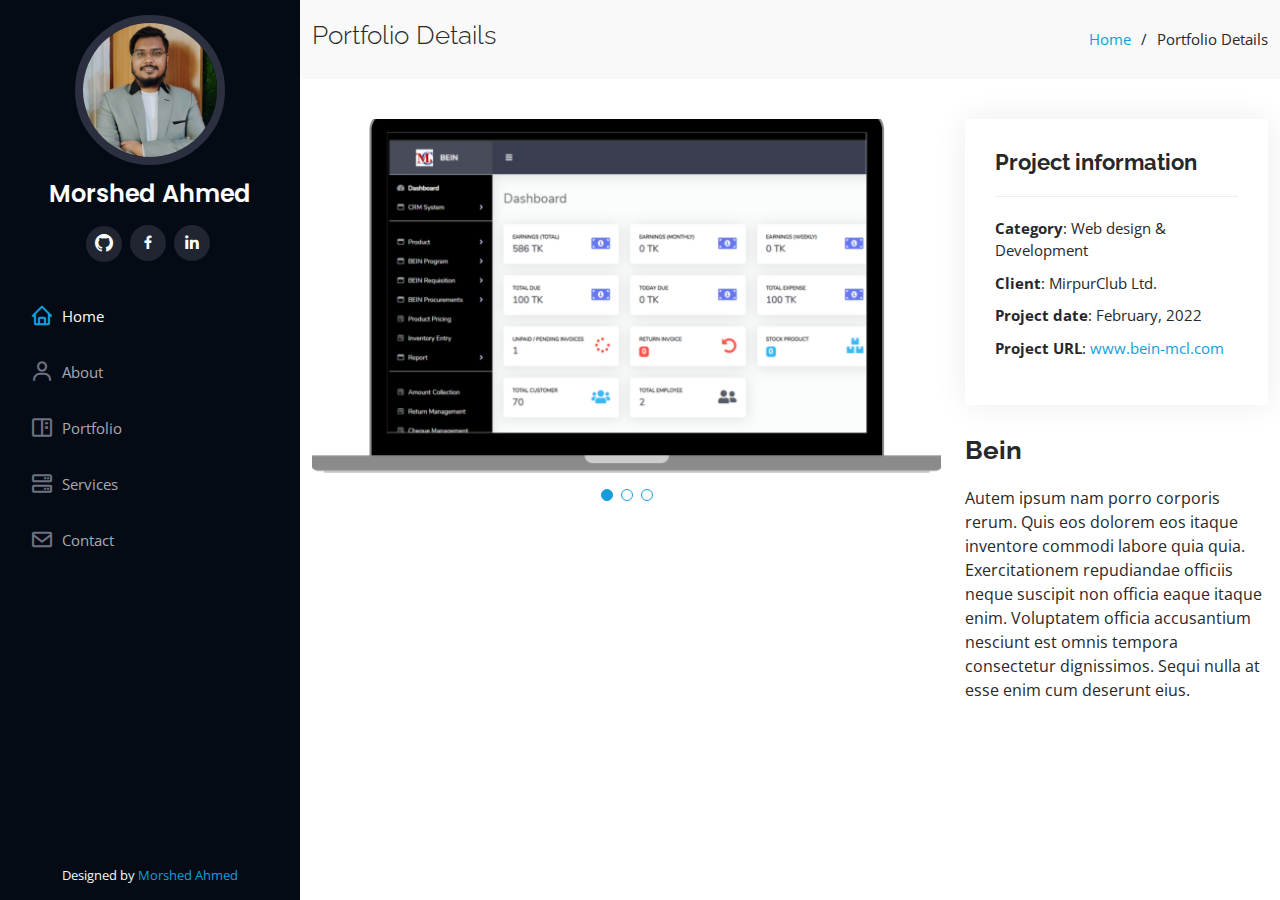
<file: bein-details.html>
<!DOCTYPE html>
<html lang="en">
  <head>
    <meta charset="utf-8" />
    <meta content="width=device-width, initial-scale=1.0" name="viewport" />

    <title>Project Details</title>
    <meta content="" name="description" />
    <meta content="" name="keywords" />

    <!-- Favicons -->
    <link href="assets/img/favicon.png" rel="icon" />
    <link href="assets/img/apple-touch-icon.png" rel="apple-touch-icon" />

    <!-- Google Fonts -->
    <link
      href="https://fonts.googleapis.com/css?family=Open+Sans:300,300i,400,400i,600,600i,700,700i|Raleway:300,300i,400,400i,500,500i,600,600i,700,700i|Poppins:300,300i,400,400i,500,500i,600,600i,700,700i"
      rel="stylesheet"
    />

    <!-- Vendor CSS Files -->
    <link href="assets/vendor/aos/aos.css" rel="stylesheet" />
    <link
      href="assets/vendor/bootstrap/css/bootstrap.min.css"
      rel="stylesheet"
    />
    <link
      href="assets/vendor/bootstrap-icons/bootstrap-icons.css"
      rel="stylesheet"
    />
    <link href="assets/vendor/boxicons/css/boxicons.min.css" rel="stylesheet" />
    <link
      href="assets/vendor/glightbox/css/glightbox.min.css"
      rel="stylesheet"
    />
    <link href="assets/vendor/swiper/swiper-bundle.min.css" rel="stylesheet" />

    <!-- Template Main CSS File -->
    <link href="assets/css/style.css" rel="stylesheet" />
  </head>

  <body>
    <!-- ======= Mobile nav toggle button ======= -->
    <i class="bi bi-list mobile-nav-toggle d-xl-none"></i>

    <!-- ======= Header ======= -->
    <header id="header">
      <div class="d-flex flex-column">
        <div class="profile">
          <img
            src="assets/img/profile-img.png"
            alt=""
            class="img-fluid rounded-circle"
          />
          <h1 class="text-light"><a href="">Morshed Ahmed</a></h1>
          <div class="social-links mt-3 text-center">
            <a href="http://www.github.com/morshed162036" target="_blank"
              ><i class="bi bi-github"></i
            ></a>
            <a
              href="https://www.facebook.com/mahmed.shrabon"
              target="_blank"
              class="facebook"
              ><i class="bx bxl-facebook"></i
            ></a>
            <a
              href="https://www.linkedin.com/in/morshed-ahmed-0444031a3"
              target="_blank"
              class="linkedin"
              ><i class="bx bxl-linkedin"></i
            ></a>
          </div>
        </div>

        <nav id="navbar" class="nav-menu navbar">
          <ul>
            <li>
              <a href="#hero" class="nav-link scrollto active"
                ><i class="bx bx-home"></i> <span>Home</span></a
              >
            </li>
            <li>
              <a href="#about" class="nav-link scrollto"
                ><i class="bx bx-user"></i> <span>About</span></a
              >
            </li>
            <!-- <li>
              <a href="#resume" class="nav-link scrollto"
                ><i class="bx bx-file-blank"></i> <span>Resume</span></a
              >
            </li> -->
            <li>
              <a href="#portfolio" class="nav-link scrollto"
                ><i class="bx bx-book-content"></i> <span>Portfolio</span></a
              >
            </li>
            <li>
              <a href="#services" class="nav-link scrollto"
                ><i class="bx bx-server"></i> <span>Services</span></a
              >
            </li>
            <li>
              <a href="#contact" class="nav-link scrollto"
                ><i class="bx bx-envelope"></i> <span>Contact</span></a
              >
            </li>
          </ul>
        </nav>
        <!-- .nav-menu -->
      </div>
    </header>
    <!-- End Header -->

    <main id="main">
      <!-- ======= Breadcrumbs ======= -->
      <section id="breadcrumbs" class="breadcrumbs">
        <div class="container">
          <div class="d-flex justify-content-between align-items-center">
            <h2>Portfolio Details</h2>
            <ol>
              <li><a href="index.html">Home</a></li>
              <li>Portfolio Details</li>
            </ol>
          </div>
        </div>
      </section>
      <!-- End Breadcrumbs -->

      <!-- ======= Portfolio Details Section ======= -->
      <section id="portfolio-details" class="portfolio-details">
        <div class="container">
          <div class="row gy-4">
            <div class="col-lg-8">
              <div class="portfolio-details-slider swiper">
                <div class="swiper-wrapper align-items-center">
                  <div class="swiper-slide">
                    <img src="assets/img/portfolio/13.png" alt="" />
                  </div>

                  <div class="swiper-slide">
                    <img src="assets/img/portfolio/12.png" alt="" />
                  </div>

                  <div class="swiper-slide">
                    <img src="assets/img/portfolio/14.png" alt="" />
                  </div>
                </div>

                <div class="swiper-pagination"></div>
              </div>
            </div>

            <div class="col-lg-4">
              <div class="portfolio-info">
                <h3>Project information</h3>
                <ul>
                  <li><strong>Category</strong>: Web design & Development</li>
                  <li><strong>Client</strong>: MirpurClub Ltd.</li>
                  <li><strong>Project date</strong>: February, 2022</li>
                  <li>
                    <strong>Project URL</strong>:
                    <a href="https://www.bein-mcl.com/" target="_blank"
                      >www.bein-mcl.com</a
                    >
                  </li>
                </ul>
              </div>
              <div class="portfolio-description">
                <h2>Bein</h2>
                <p>
                  Autem ipsum nam porro corporis rerum. Quis eos dolorem eos
                  itaque inventore commodi labore quia quia. Exercitationem
                  repudiandae officiis neque suscipit non officia eaque itaque
                  enim. Voluptatem officia accusantium nesciunt est omnis
                  tempora consectetur dignissimos. Sequi nulla at esse enim cum
                  deserunt eius.
                </p>
              </div>
            </div>
          </div>
        </div>
      </section>
      <!-- End Portfolio Details Section -->
    </main>
    <!-- End #main -->

    <!-- ======= Footer ======= -->
    <footer id="footer">
      <div class="container">
        <!-- <div class="copyright">
          &copy; Copyright <strong><span>iPortfolio</span></strong>
        </div> -->
        <div class="credits" style="color: aliceblue">
          Designed by <a href="">Morshed Ahmed</a>
        </div>
      </div>
    </footer>
    <!-- End  Footer -->

    <a
      href="#"
      class="back-to-top d-flex align-items-center justify-content-center"
      ><i class="bi bi-arrow-up-short"></i
    ></a>

    <!-- Vendor JS Files -->
    <script src="assets/vendor/purecounter/purecounter_vanilla.js"></script>
    <script src="assets/vendor/aos/aos.js"></script>
    <script src="assets/vendor/bootstrap/js/bootstrap.bundle.min.js"></script>
    <script src="assets/vendor/glightbox/js/glightbox.min.js"></script>
    <script src="assets/vendor/isotope-layout/isotope.pkgd.min.js"></script>
    <script src="assets/vendor/swiper/swiper-bundle.min.js"></script>
    <script src="assets/vendor/typed.js/typed.min.js"></script>
    <script src="assets/vendor/waypoints/noframework.waypoints.js"></script>
    <script src="assets/vendor/php-email-form/validate.js"></script>

    <!-- Template Main JS File -->
    <script src="assets/js/main.js"></script>
  </body>
</html>
</file>
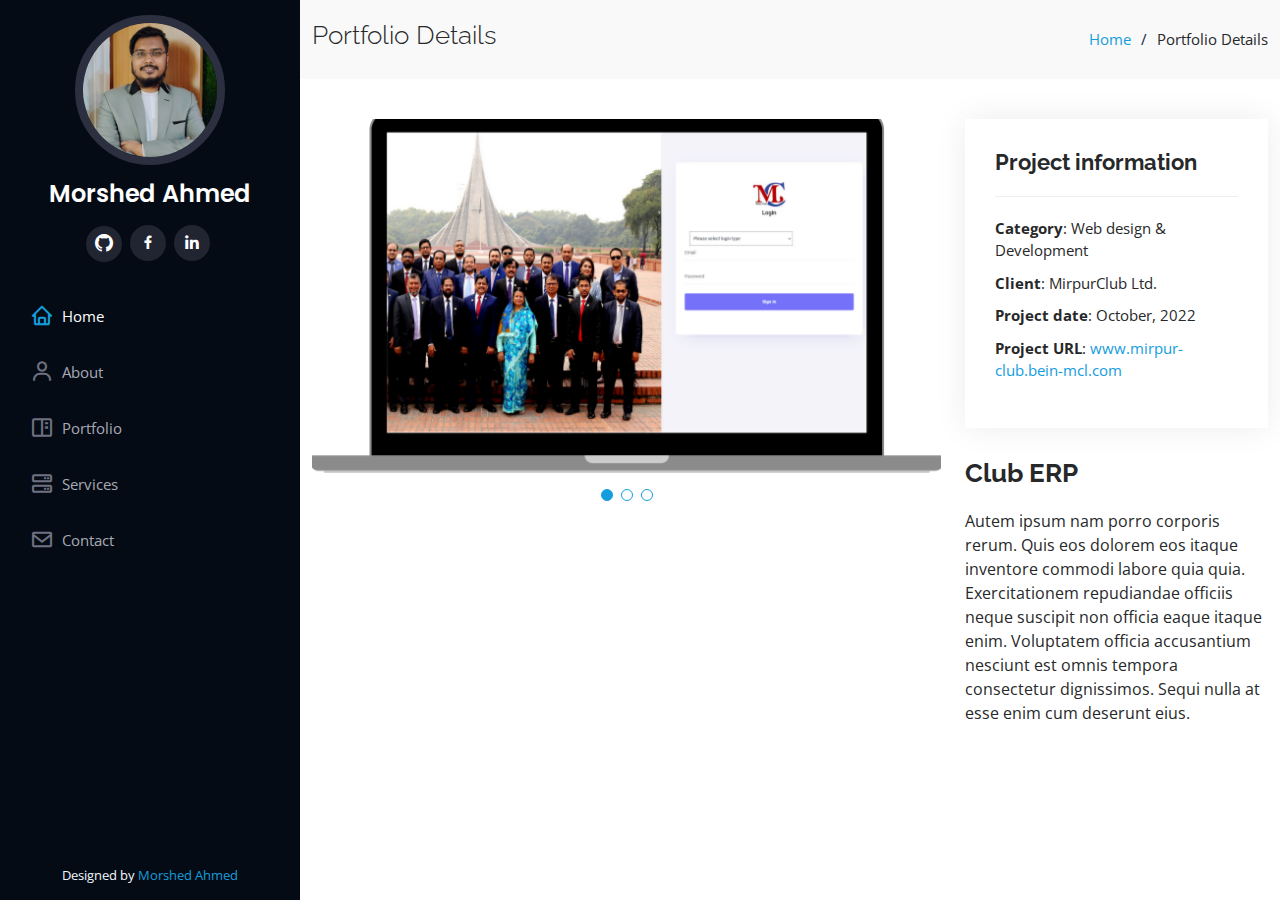
<file: clubERP-details.html>
<!DOCTYPE html>
<html lang="en">
  <head>
    <meta charset="utf-8" />
    <meta content="width=device-width, initial-scale=1.0" name="viewport" />

    <title>Project Details</title>
    <meta content="" name="description" />
    <meta content="" name="keywords" />

    <!-- Favicons -->
    <link href="assets/img/favicon.png" rel="icon" />
    <link href="assets/img/apple-touch-icon.png" rel="apple-touch-icon" />

    <!-- Google Fonts -->
    <link
      href="https://fonts.googleapis.com/css?family=Open+Sans:300,300i,400,400i,600,600i,700,700i|Raleway:300,300i,400,400i,500,500i,600,600i,700,700i|Poppins:300,300i,400,400i,500,500i,600,600i,700,700i"
      rel="stylesheet"
    />

    <!-- Vendor CSS Files -->
    <link href="assets/vendor/aos/aos.css" rel="stylesheet" />
    <link
      href="assets/vendor/bootstrap/css/bootstrap.min.css"
      rel="stylesheet"
    />
    <link
      href="assets/vendor/bootstrap-icons/bootstrap-icons.css"
      rel="stylesheet"
    />
    <link href="assets/vendor/boxicons/css/boxicons.min.css" rel="stylesheet" />
    <link
      href="assets/vendor/glightbox/css/glightbox.min.css"
      rel="stylesheet"
    />
    <link href="assets/vendor/swiper/swiper-bundle.min.css" rel="stylesheet" />

    <!-- Template Main CSS File -->
    <link href="assets/css/style.css" rel="stylesheet" />
  </head>

  <body>
    <!-- ======= Mobile nav toggle button ======= -->
    <i class="bi bi-list mobile-nav-toggle d-xl-none"></i>

    <!-- ======= Header ======= -->
    <header id="header">
      <div class="d-flex flex-column">
        <div class="profile">
          <img
            src="assets/img/profile-img.png"
            alt=""
            class="img-fluid rounded-circle"
          />
          <h1 class="text-light"><a href="">Morshed Ahmed</a></h1>
          <div class="social-links mt-3 text-center">
            <a href="http://www.github.com/morshed162036" target="_blank"
              ><i class="bi bi-github"></i
            ></a>
            <a
              href="https://www.facebook.com/mahmed.shrabon"
              target="_blank"
              class="facebook"
              ><i class="bx bxl-facebook"></i
            ></a>
            <a
              href="https://www.linkedin.com/in/morshed-ahmed-0444031a3"
              target="_blank"
              class="linkedin"
              ><i class="bx bxl-linkedin"></i
            ></a>
          </div>
        </div>

        <nav id="navbar" class="nav-menu navbar">
          <ul>
            <li>
              <a href="#hero" class="nav-link scrollto active"
                ><i class="bx bx-home"></i> <span>Home</span></a
              >
            </li>
            <li>
              <a href="#about" class="nav-link scrollto"
                ><i class="bx bx-user"></i> <span>About</span></a
              >
            </li>
            <!-- <li>
              <a href="#resume" class="nav-link scrollto"
                ><i class="bx bx-file-blank"></i> <span>Resume</span></a
              >
            </li> -->
            <li>
              <a href="#portfolio" class="nav-link scrollto"
                ><i class="bx bx-book-content"></i> <span>Portfolio</span></a
              >
            </li>
            <li>
              <a href="#services" class="nav-link scrollto"
                ><i class="bx bx-server"></i> <span>Services</span></a
              >
            </li>
            <li>
              <a href="#contact" class="nav-link scrollto"
                ><i class="bx bx-envelope"></i> <span>Contact</span></a
              >
            </li>
          </ul>
        </nav>
        <!-- .nav-menu -->
      </div>
    </header>
    <!-- End Header -->

    <main id="main">
      <!-- ======= Breadcrumbs ======= -->
      <section id="breadcrumbs" class="breadcrumbs">
        <div class="container">
          <div class="d-flex justify-content-between align-items-center">
            <h2>Portfolio Details</h2>
            <ol>
              <li><a href="index.html">Home</a></li>
              <li>Portfolio Details</li>
            </ol>
          </div>
        </div>
      </section>
      <!-- End Breadcrumbs -->

      <!-- ======= Portfolio Details Section ======= -->
      <section id="portfolio-details" class="portfolio-details">
        <div class="container">
          <div class="row gy-4">
            <div class="col-lg-8">
              <div class="portfolio-details-slider swiper">
                <div class="swiper-wrapper align-items-center">
                  <div class="swiper-slide">
                    <img src="assets/img/portfolio/9.png" alt="" />
                  </div>

                  <div class="swiper-slide">
                    <img src="assets/img/portfolio/10.png" alt="" />
                  </div>

                  <div class="swiper-slide">
                    <img src="assets/img/portfolio/11.png" alt="" />
                  </div>
                </div>
                <div class="swiper-pagination"></div>
              </div>
            </div>

            <div class="col-lg-4">
              <div class="portfolio-info">
                <h3>Project information</h3>
                <ul>
                  <li><strong>Category</strong>: Web design & Development</li>
                  <li><strong>Client</strong>: MirpurClub Ltd.</li>
                  <li><strong>Project date</strong>: October, 2022</li>
                  <li>
                    <strong>Project URL</strong>:
                    <a
                      href="https://www.mirpur-club.bein-mcl.com/"
                      target="_blank"
                      >www.mirpur-club.bein-mcl.com</a
                    >
                  </li>
                </ul>
              </div>
              <div class="portfolio-description">
                <h2>Club ERP</h2>
                <p>
                  Autem ipsum nam porro corporis rerum. Quis eos dolorem eos
                  itaque inventore commodi labore quia quia. Exercitationem
                  repudiandae officiis neque suscipit non officia eaque itaque
                  enim. Voluptatem officia accusantium nesciunt est omnis
                  tempora consectetur dignissimos. Sequi nulla at esse enim cum
                  deserunt eius.
                </p>
              </div>
            </div>
          </div>
        </div>
      </section>
      <!-- End Portfolio Details Section -->
    </main>
    <!-- End #main -->

    <!-- ======= Footer ======= -->
    <footer id="footer">
      <div class="container">
        <!-- <div class="copyright">
          &copy; Copyright <strong><span>iPortfolio</span></strong>
        </div> -->
        <div class="credits" style="color: aliceblue">
          Designed by <a href="">Morshed Ahmed</a>
        </div>
      </div>
    </footer>
    <!-- End  Footer -->

    <a
      href="#"
      class="back-to-top d-flex align-items-center justify-content-center"
      ><i class="bi bi-arrow-up-short"></i
    ></a>

    <!-- Vendor JS Files -->
    <script src="assets/vendor/purecounter/purecounter_vanilla.js"></script>
    <script src="assets/vendor/aos/aos.js"></script>
    <script src="assets/vendor/bootstrap/js/bootstrap.bundle.min.js"></script>
    <script src="assets/vendor/glightbox/js/glightbox.min.js"></script>
    <script src="assets/vendor/isotope-layout/isotope.pkgd.min.js"></script>
    <script src="assets/vendor/swiper/swiper-bundle.min.js"></script>
    <script src="assets/vendor/typed.js/typed.min.js"></script>
    <script src="assets/vendor/waypoints/noframework.waypoints.js"></script>
    <script src="assets/vendor/php-email-form/validate.js"></script>

    <!-- Template Main JS File -->
    <script src="assets/js/main.js"></script>
  </body>
</html>
</file>
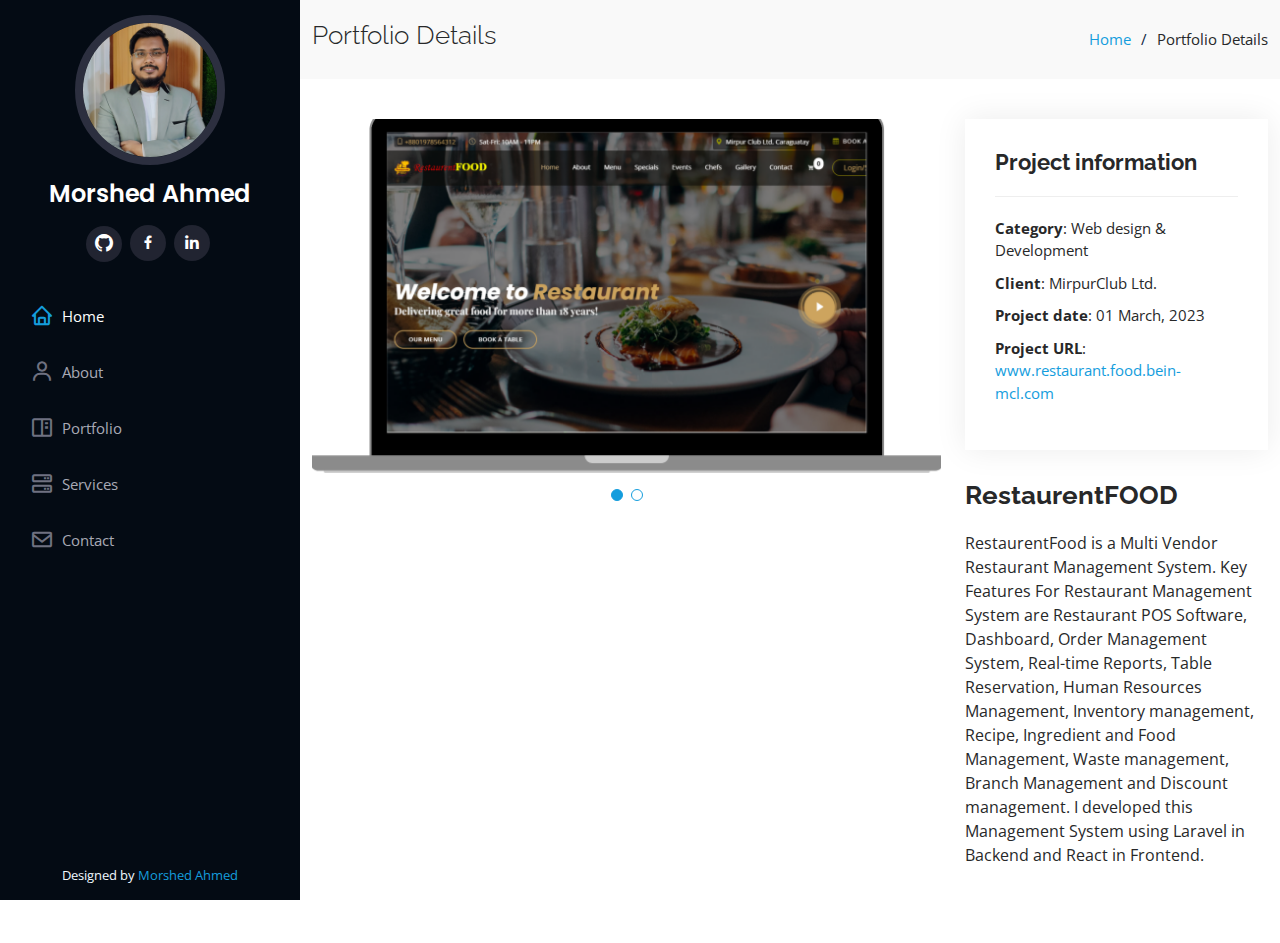
<file: Restaurant-Management-System.html>
<!DOCTYPE html>
<html lang="en">
  <head>
    <meta charset="utf-8" />
    <meta content="width=device-width, initial-scale=1.0" name="viewport" />

    <title>Project Details</title>
    <meta content="" name="description" />
    <meta content="" name="keywords" />

    <!-- Favicons -->
    <link href="assets/img/favicon.png" rel="icon" />
    <link href="assets/img/apple-touch-icon.png" rel="apple-touch-icon" />

    <!-- Google Fonts -->
    <link
      href="https://fonts.googleapis.com/css?family=Open+Sans:300,300i,400,400i,600,600i,700,700i|Raleway:300,300i,400,400i,500,500i,600,600i,700,700i|Poppins:300,300i,400,400i,500,500i,600,600i,700,700i"
      rel="stylesheet"
    />

    <!-- Vendor CSS Files -->
    <link href="assets/vendor/aos/aos.css" rel="stylesheet" />
    <link
      href="assets/vendor/bootstrap/css/bootstrap.min.css"
      rel="stylesheet"
    />
    <link
      href="assets/vendor/bootstrap-icons/bootstrap-icons.css"
      rel="stylesheet"
    />
    <link href="assets/vendor/boxicons/css/boxicons.min.css" rel="stylesheet" />
    <link
      href="assets/vendor/glightbox/css/glightbox.min.css"
      rel="stylesheet"
    />
    <link href="assets/vendor/swiper/swiper-bundle.min.css" rel="stylesheet" />

    <!-- Template Main CSS File -->
    <link href="assets/css/style.css" rel="stylesheet" />
  </head>

  <body>
    <!-- ======= Mobile nav toggle button ======= -->
    <i class="bi bi-list mobile-nav-toggle d-xl-none"></i>

    <!-- ======= Header ======= -->
    <header id="header">
      <div class="d-flex flex-column">
        <div class="profile">
          <img
            src="assets/img/profile-img.png"
            alt=""
            class="img-fluid rounded-circle"
          />
          <h1 class="text-light"><a href="">Morshed Ahmed</a></h1>
          <div class="social-links mt-3 text-center">
            <a href="http://www.github.com/morshed162036" target="_blank"
              ><i class="bi bi-github"></i
            ></a>
            <a
              href="https://www.facebook.com/mahmed.shrabon"
              target="_blank"
              class="facebook"
              ><i class="bx bxl-facebook"></i
            ></a>
            <a
              href="https://www.linkedin.com/in/morshed-ahmed-0444031a3"
              target="_blank"
              class="linkedin"
              ><i class="bx bxl-linkedin"></i
            ></a>
          </div>
        </div>

        <nav id="navbar" class="nav-menu navbar">
          <ul>
            <li>
              <a href="#hero" class="nav-link scrollto active"
                ><i class="bx bx-home"></i> <span>Home</span></a
              >
            </li>
            <li>
              <a href="#about" class="nav-link scrollto"
                ><i class="bx bx-user"></i> <span>About</span></a
              >
            </li>
            <!-- <li>
              <a href="#resume" class="nav-link scrollto"
                ><i class="bx bx-file-blank"></i> <span>Resume</span></a
              >
            </li> -->
            <li>
              <a href="#portfolio" class="nav-link scrollto"
                ><i class="bx bx-book-content"></i> <span>Portfolio</span></a
              >
            </li>
            <li>
              <a href="#services" class="nav-link scrollto"
                ><i class="bx bx-server"></i> <span>Services</span></a
              >
            </li>
            <li>
              <a href="#contact" class="nav-link scrollto"
                ><i class="bx bx-envelope"></i> <span>Contact</span></a
              >
            </li>
          </ul>
        </nav>
        <!-- .nav-menu -->
      </div>
    </header>
    <!-- End Header -->

    <main id="main">
      <!-- ======= Breadcrumbs ======= -->
      <section id="breadcrumbs" class="breadcrumbs">
        <div class="container">
          <div class="d-flex justify-content-between align-items-center">
            <h2>Portfolio Details</h2>
            <ol>
              <li><a href="index.html">Home</a></li>
              <li>Portfolio Details</li>
            </ol>
          </div>
        </div>
      </section>
      <!-- End Breadcrumbs -->

      <!-- ======= Portfolio Details Section ======= -->
      <section id="portfolio-details" class="portfolio-details">
        <div class="container">
          <div class="row gy-4">
            <div class="col-lg-8">
              <div class="portfolio-details-slider swiper">
                <div class="swiper-wrapper align-items-center">
                  <div class="swiper-slide">
                    <img src="assets/img/portfolio/16.png" alt="" />
                  </div>

                  <div class="swiper-slide">
                    <img src="assets/img/portfolio/17.png" alt="" />
                  </div>

                  <!-- <div class="swiper-slide">
                    <img
                      src="assets/img/portfolio/portfolio-details-3.jpg"
                      alt=""
                    />
                  </div> -->
                </div>
                <div class="swiper-pagination"></div>
              </div>
            </div>

            <div class="col-lg-4">
              <div class="portfolio-info">
                <h3>Project information</h3>
                <ul>
                  <li><strong>Category</strong>: Web design & Development</li>
                  <li><strong>Client</strong>: MirpurClub Ltd.</li>
                  <li><strong>Project date</strong>: 01 March, 2023</li>
                  <li>
                    <strong>Project URL</strong>:
                    <a
                      href="https://restaurant.food.bein-mcl.com/"
                      target="_blank"
                      >www.restaurant.food.bein-mcl.com</a
                    >
                  </li>
                </ul>
              </div>
              <div class="portfolio-description">
                <h2>RestaurentFOOD</h2>
                <p>
                  RestaurentFood is a Multi Vendor Restaurant Management System.
                  Key Features For Restaurant Management System are Restaurant
                  POS Software, Dashboard, Order Management System, Real-time
                  Reports, Table Reservation, Human Resources Management,
                  Inventory management, Recipe, Ingredient and Food Management,
                  Waste management, Branch Management and Discount management. I
                  developed this Management System using Laravel in Backend and
                  React in Frontend.
                </p>
              </div>
            </div>
          </div>
        </div>
      </section>
      <!-- End Portfolio Details Section -->
    </main>
    <!-- End #main -->

    <!-- ======= Footer ======= -->
    <footer id="footer">
      <div class="container">
        <!-- <div class="copyright">
          &copy; Copyright <strong><span>iPortfolio</span></strong>
        </div> -->
        <div class="credits" style="color: aliceblue">
          Designed by <a href="">Morshed Ahmed</a>
        </div>
      </div>
    </footer>
    <!-- End  Footer -->

    <a
      href="#"
      class="back-to-top d-flex align-items-center justify-content-center"
      ><i class="bi bi-arrow-up-short"></i
    ></a>

    <!-- Vendor JS Files -->
    <script src="assets/vendor/purecounter/purecounter_vanilla.js"></script>
    <script src="assets/vendor/aos/aos.js"></script>
    <script src="assets/vendor/bootstrap/js/bootstrap.bundle.min.js"></script>
    <script src="assets/vendor/glightbox/js/glightbox.min.js"></script>
    <script src="assets/vendor/isotope-layout/isotope.pkgd.min.js"></script>
    <script src="assets/vendor/swiper/swiper-bundle.min.js"></script>
    <script src="assets/vendor/typed.js/typed.min.js"></script>
    <script src="assets/vendor/waypoints/noframework.waypoints.js"></script>
    <script src="assets/vendor/php-email-form/validate.js"></script>

    <!-- Template Main JS File -->
    <script src="assets/js/main.js"></script>
  </body>
</html>
</file>
<file: assets/css/style.css>
body {
  font-family: "Open Sans", sans-serif;
  color: #272829;
}

a {
  color: #149ddd;
  text-decoration: none;
}

a:hover {
  color: #37b3ed;
  text-decoration: none;
}

h1,
h2,
h3,
h4,
h5,
h6 {
  font-family: "Raleway", sans-serif;
}

/*--------------------------------------------------------------
# Back to top button
--------------------------------------------------------------*/
.back-to-top {
  position: fixed;
  visibility: hidden;
  opacity: 0;
  right: 15px;
  bottom: 15px;
  z-index: 996;
  background: #149ddd;
  width: 40px;
  height: 40px;
  border-radius: 50px;
  transition: all 0.4s;
}

.back-to-top i {
  font-size: 28px;
  color: #fff;
  line-height: 0;
}

.back-to-top:hover {
  background: #2eafec;
  color: #fff;
}

.back-to-top.active {
  visibility: visible;
  opacity: 1;
}

/*--------------------------------------------------------------
# Header
--------------------------------------------------------------*/
#header {
  position: fixed;
  top: 0;
  left: 0;
  bottom: 0;
  width: 300px;
  transition: all ease-in-out 0.5s;
  z-index: 9997;
  transition: all 0.5s;
  padding: 0 15px;
  background: #040b14;
  overflow-y: auto;
}

#header .profile img {
  margin: 15px auto;
  display: block;
  width: 150px;
  border: 8px solid #2c2f3f;
  
}

#header .profile h1 {
  font-size: 24px;
  margin: 0;
  padding: 0;
  font-weight: 600;
  -moz-text-align-last: center;
  text-align-last: center;
  font-family: "Poppins", sans-serif;
}

#header .profile h1 a,
#header .profile h1 a:hover {
  color: #fff;
  text-decoration: none;
}

#header .profile .social-links a {
  font-size: 18px;
  display: inline-block;
  background: #212431;
  color: #fff;
  line-height: 1;
  padding: 8px 0;
  margin-right: 4px;
  border-radius: 50%;
  text-align: center;
  width: 36px;
  height: 36px;
  transition: 0.3s;
}

#header .profile .social-links a:hover {
  background: #149ddd;
  color: #fff;
  text-decoration: none;
}

#main {
  margin-left: 300px;
}

@media (max-width: 1199px) {
  #header {
    left: -300px;
  }

  #main {
    margin-left: 0;
  }
}

/*--------------------------------------------------------------
# Navigation Menu
--------------------------------------------------------------*/
/* Desktop Navigation */
.nav-menu {
  padding: 30px 0 0 0;
}

.nav-menu * {
  margin: 0;
  padding: 0;
  list-style: none;
}

.nav-menu>ul>li {
  position: relative;
  white-space: nowrap;
}

.nav-menu a,
.nav-menu a:focus {
  display: flex;
  align-items: center;
  color: #a8a9b4;
  padding: 12px 15px;
  margin-bottom: 8px;
  transition: 0.3s;
  font-size: 15px;
}

.nav-menu a i,
.nav-menu a:focus i {
  font-size: 24px;
  padding-right: 8px;
  color: #6f7180;
}

.nav-menu a:hover,
.nav-menu .active,
.nav-menu .active:focus,
.nav-menu li:hover>a {
  text-decoration: none;
  color: #fff;
}

.nav-menu a:hover i,
.nav-menu .active i,
.nav-menu .active:focus i,
.nav-menu li:hover>a i {
  color: #149ddd;
}

/* Mobile Navigation */
.mobile-nav-toggle {
  position: fixed;
  right: 15px;
  top: 15px;
  z-index: 9998;
  border: 0;
  font-size: 24px;
  transition: all 0.4s;
  outline: none !important;
  background-color: #149ddd;
  color: #fff;
  width: 40px;
  height: 40px;
  display: inline-flex;
  align-items: center;
  justify-content: center;
  line-height: 0;
  border-radius: 50px;
  cursor: pointer;
}

.mobile-nav-active {
  overflow: hidden;
}

.mobile-nav-active #header {
  left: 0;
}

/*--------------------------------------------------------------
# Hero Section
--------------------------------------------------------------*/
#hero {
  width: 100%;
  height: 100vh;
  background: url("../img/hero-bg.png") top center;
  background-size: cover;
}

#hero:before {
  content: "";
  background: rgba(5, 13, 24, 0.027);
  position: absolute;
  bottom: 0;
  top: 0;
  left: 0;
  right: 0;
  z-index: 1;
}

#hero .hero-container {
  position: relative;
  z-index: 2;
  min-width: 300px;
}

#hero h1 {
  margin: 0 0 10px 0;
  font-size: 64px;
  font-weight: 700;
  line-height: 56px;
  color: #fff;
}

#hero p {
  color: #fff;
  margin-bottom: 50px;
  font-size: 26px;
  font-family: "Poppins", sans-serif;
}

#hero p span {
  color: #fff;
  padding-bottom: 4px;
  letter-spacing: 1px;
  border-bottom: 3px solid #149ddd;
}

@media (min-width: 1024px) {
  #hero {
    background-attachment: fixed;
  }
}

@media (max-width: 768px) {
  #hero h1 {
    font-size: 28px;
    line-height: 36px;
  }

  #hero h2 {
    font-size: 18px;
    line-height: 24px;
    margin-bottom: 30px;
  }
}

/*--------------------------------------------------------------
# Sections General
--------------------------------------------------------------*/
section {
  padding: 60px 0;
  overflow: hidden;
}

.section-bg {
  background: #f5f8fd;
}

.section-title {
  padding-bottom: 30px;
}

.section-title h2 {
  font-size: 32px;
  font-weight: bold;
  margin-bottom: 20px;
  padding-bottom: 20px;
  position: relative;
  color: #173b6c;
}

.section-title h2::after {
  content: "";
  position: absolute;
  display: block;
  width: 50px;
  height: 3px;
  background: #149ddd;
  bottom: 0;
  left: 0;
}

.section-title p {
  margin-bottom: 0;
}

/*--------------------------------------------------------------
# About
--------------------------------------------------------------*/
.about .content h3 {
  font-weight: 700;
  font-size: 26px;
  color: #5592e9;
}

.about .content ul {
  list-style: none;
  padding: 0;
}

.about .content ul li {
  margin-bottom: 20px;
  display: flex;
  align-items: center;
}

.about .content ul strong {
  margin-right: 10px;
}

.about .content ul i {
  font-size: 16px;
  margin-right: 5px;
  color: #149ddd;
  line-height: 0;
}

.about .content p:last-child {
  margin-bottom: 16px;
}
.s-about__content-bottom {
  margin-top: var(--vspace-2);
}

.s-about__content-bottom a {
  color: rgba(255, 255, 255, 0.4);
}

.s-about__content-bottom a:hover,
.s-about__content-bottom a:focus {
  color: white;
}

.s-about__content-bottom .btn--download {
  background-color: white;
  border-color: white;
  color: black;
  margin-right: 0;
}

.s-about__content-bottom .btn--download svg {
  height: 2rem;
  width: 2rem;
  vertical-align: middle;
  margin-right: 1.2rem;
  -webkit-transition: all 0.3s ease-in-out;
  transition: all 0.3s ease-in-out;
}

.s-about__content-bottom .btn--download:hover,
.s-about__content-bottom .btn--download:focus {
  background-color: var(--color-2);
  border-color: var(--color-2);
}

.s-about__content-bottom .btn--download:hover svg path,
.s-about__content-bottom .btn--download:focus svg path {
  fill: white;
}
@media screen and (max-width: 600px) {
  .s-about__content-bottom .btn--download {
    margin-top: var(--vspace-0_5);
    width: 100%;
  }
}

@media screen and (max-width: 360px) {
  .s-about__content-bottom .btn--download svg {
    display: none;
  }
}


/*--------------------------------------------------------------
# Facts
--------------------------------------------------------------*/
.facts {
  padding-bottom: 30px;
}

.facts .count-box {
  padding: 30px;
  width: 100%;
}

.facts .count-box i {
  display: block;
  font-size: 44px;
  color: #149ddd;
  float: left;
  line-height: 0;
}

.facts .count-box span {
  font-size: 48px;
  line-height: 40px;
  display: block;
  font-weight: 700;
  color: #050d18;
  margin-left: 60px;
}

.facts .count-box p {
  padding: 15px 0 0 0;
  margin: 0 0 0 60px;
  font-family: "Raleway", sans-serif;
  font-size: 14px;
  color: #122f57;
}

.facts .count-box a {
  font-weight: 600;
  display: block;
  margin-top: 20px;
  color: #122f57;
  font-size: 15px;
  font-family: "Poppins", sans-serif;
  transition: ease-in-out 0.3s;
}

.facts .count-box a:hover {
  color: #1f5297;
}

/*--------------------------------------------------------------
# Akills
--------------------------------------------------------------*/
.skills .progress {
  height: 60px;
  display: block;
  background: none;
  border-radius: 0;
}

.skills .progress .skill {
  padding: 0;
  margin: 0 0 6px 0;
  text-transform: uppercase;
  display: block;
  font-weight: 600;
  font-family: "Poppins", sans-serif;
  color: #050d18;
}

.skills .progress .skill .val {
  float: right;
  font-style: normal;
}

.skills .progress-bar-wrap {
  background: #dce8f8;
  height: 10px;
}

.skills .progress-bar {
  width: 1px;
  height: 10px;
  transition: 0.9s;
  background-color: #149ddd;
}

/*--------------------------------------------------------------
# Resume
--------------------------------------------------------------*/
.resume .resume-title {
  font-size: 26px;
  font-weight: 700;
  margin-top: 20px;
  margin-bottom: 20px;
  color: #050d18;
}

.resume .resume-item {
  padding: 0 0 20px 20px;
  margin-top: -2px;
  border-left: 2px solid #1f5297;
  position: relative;
}

.resume .resume-item h4 {
  line-height: 18px;
  font-size: 18px;
  font-weight: 600;
  text-transform: uppercase;
  font-family: "Poppins", sans-serif;
  color: #050d18;
  margin-bottom: 10px;
}

.resume .resume-item h5 {
  font-size: 16px;
  background: #e4edf9;
  padding: 5px 15px;
  display: inline-block;
  font-weight: 600;
  margin-bottom: 10px;
}

.resume .resume-item ul {
  padding-left: 20px;
}

.resume .resume-item ul li {
  padding-bottom: 10px;
}

.resume .resume-item:last-child {
  padding-bottom: 0;
}

.resume .resume-item::before {
  content: "";
  position: absolute;
  width: 16px;
  height: 16px;
  border-radius: 50px;
  left: -9px;
  top: 0;
  background: #fff;
  border: 2px solid #1f5297;
}

/*--------------------------------------------------------------
# Portfolio
--------------------------------------------------------------*/
.portfolio .portfolio-item {
  margin-bottom: 30px;
}

.portfolio #portfolio-flters {
  padding: 0;
  margin: 0 auto 35px auto;
  list-style: none;
  text-align: center;
  background: #fff;
  border-radius: 50px;
  padding: 2px 15px;
}

.portfolio #portfolio-flters li {
  cursor: pointer;
  display: inline-block;
  padding: 10px 15px 8px 15px;
  font-size: 14px;
  font-weight: 600;
  line-height: 1;
  text-transform: uppercase;
  color: #272829;
  margin-bottom: 5px;
  transition: all 0.3s ease-in-out;
}

.portfolio #portfolio-flters li:hover,
.portfolio #portfolio-flters li.filter-active {
  color: #149ddd;
}

.portfolio #portfolio-flters li:last-child {
  margin-right: 0;
}

.portfolio .portfolio-wrap {
  transition: 0.3s;
  position: relative;
  overflow: hidden;
  z-index: 1;
}

.portfolio .portfolio-wrap::before {
  content: "";
  background: rgba(255, 255, 255, 0.5);
  position: absolute;
  left: 0;
  right: 0;
  top: 0;
  bottom: 0;
  transition: all ease-in-out 0.3s;
  z-index: 2;
  opacity: 0;
}

.portfolio .portfolio-wrap .portfolio-links {
  opacity: 1;
  left: 0;
  right: 0;
  bottom: -60px;
  z-index: 3;
  position: absolute;
  transition: all ease-in-out 0.3s;
  display: flex;
  justify-content: center;
}

.portfolio .portfolio-wrap .portfolio-links a {
  color: #fff;
  font-size: 28px;
  text-align: center;
  background: rgba(20, 157, 221, 0.75);
  transition: 0.3s;
  width: 50%;
}

.portfolio .portfolio-wrap .portfolio-links a:hover {
  background: rgba(20, 157, 221, 0.95);
}

.portfolio .portfolio-wrap .portfolio-links a+a {
  border-left: 1px solid #37b3ed;
}

.portfolio .portfolio-wrap:hover::before {
  top: 0;
  left: 0;
  right: 0;
  bottom: 0;
  opacity: 1;
}

.portfolio .portfolio-wrap:hover .portfolio-links {
  opacity: 1;
  bottom: 0;
}

/*--------------------------------------------------------------
# Portfolio Details
--------------------------------------------------------------*/
.portfolio-details {
  padding-top: 40px;
}

.portfolio-details .portfolio-details-slider img {
  width: 100%;
}

.portfolio-details .portfolio-details-slider .swiper-pagination {
  margin-top: 20px;
  position: relative;
}

.portfolio-details .portfolio-details-slider .swiper-pagination .swiper-pagination-bullet {
  width: 12px;
  height: 12px;
  background-color: #fff;
  opacity: 1;
  border: 1px solid #149ddd;
}

.portfolio-details .portfolio-details-slider .swiper-pagination .swiper-pagination-bullet-active {
  background-color: #149ddd;
}

.portfolio-details .portfolio-info {
  padding: 30px;
  box-shadow: 0px 0 30px rgba(5, 13, 24, 0.08);
}

.portfolio-details .portfolio-info h3 {
  font-size: 22px;
  font-weight: 700;
  margin-bottom: 20px;
  padding-bottom: 20px;
  border-bottom: 1px solid #eee;
}

.portfolio-details .portfolio-info ul {
  list-style: none;
  padding: 0;
  font-size: 15px;
}

.portfolio-details .portfolio-info ul li+li {
  margin-top: 10px;
}

.portfolio-details .portfolio-description {
  padding-top: 30px;
}

.portfolio-details .portfolio-description h2 {
  font-size: 26px;
  font-weight: 700;
  margin-bottom: 20px;
}

.portfolio-details .portfolio-description p {
  padding: 0;
}

/*--------------------------------------------------------------
# Services
--------------------------------------------------------------*/
.services .icon-box {
  margin-bottom: 20px;
}

.services .icon {
  float: left;
  display: flex;
  align-items: center;
  justify-content: center;
  width: 54px;
  height: 54px;
  background: #149ddd;
  border-radius: 50%;
  transition: 0.5s;
  border: 1px solid #149ddd;
}

.services .icon i {
  color: #fff;
  font-size: 24px;
  line-height: 0;
}

.services .icon-box:hover .icon {
  background: #fff;
}

.services .icon-box:hover .icon i {
  color: #149ddd;
}

.services .title {
  margin-left: 80px;
  font-weight: 700;
  margin-bottom: 15px;
  font-size: 18px;
}

.services .title a {
  color: #343a40;
}

.services .title a:hover {
  color: #149ddd;
}

.services .description {
  margin-left: 80px;
  line-height: 24px;
  font-size: 14px;
}

/*--------------------------------------------------------------
# Testimonials
--------------------------------------------------------------*/
.testimonials .testimonials-carousel,
.testimonials .testimonials-slider {
  overflow: hidden;
}

.testimonials .testimonial-item {
  box-sizing: content-box;
  text-align: center;
  min-height: 320px;
}

.testimonials .testimonial-item .testimonial-img {
  width: 90px;
  border-radius: 50%;
  margin: 0 auto;
}

.testimonials .testimonial-item h3 {
  font-size: 18px;
  font-weight: bold;
  margin: 10px 0 5px 0;
  color: #111;
}

.testimonials .testimonial-item h4 {
  font-size: 14px;
  color: #999;
  margin: 0;
}

.testimonials .testimonial-item .quote-icon-left,
.testimonials .testimonial-item .quote-icon-right {
  color: #c3e8fa;
  font-size: 26px;
}

.testimonials .testimonial-item .quote-icon-left {
  display: inline-block;
  left: -5px;
  position: relative;
}

.testimonials .testimonial-item .quote-icon-right {
  display: inline-block;
  right: -5px;
  position: relative;
  top: 10px;
}

.testimonials .testimonial-item p {
  font-style: italic;
  margin: 0 15px 15px 15px;
  padding: 20px;
  background: #fff;
  position: relative;
  margin-bottom: 35px;
  border-radius: 6px;
  box-shadow: 0px 2px 15px rgba(0, 0, 0, 0.1);
}

.testimonials .testimonial-item p::after {
  content: "";
  width: 0;
  height: 0;
  border-top: 20px solid #fff;
  border-right: 20px solid transparent;
  border-left: 20px solid transparent;
  position: absolute;
  bottom: -20px;
  left: calc(50% - 20px);
}

.testimonials .swiper-pagination {
  margin-top: 20px;
  position: relative;
}

.testimonials .swiper-pagination .swiper-pagination-bullet {
  width: 12px;
  height: 12px;
  background-color: #fff;
  opacity: 1;
  border: 1px solid #149ddd;
}

.testimonials .swiper-pagination .swiper-pagination-bullet-active {
  background-color: #149ddd;
}

/*--------------------------------------------------------------
# Contact
--------------------------------------------------------------*/
.contact {
  padding-bottom: 130px;
}

.contact .info {
  padding: 30px;
  background: #fff;
  width: 100%;
  box-shadow: 0 0 24px 0 rgba(0, 0, 0, 0.12);
}

.contact .info i {
  font-size: 20px;
  color: #149ddd;
  float: left;
  width: 44px;
  height: 44px;
  background: #dff3fc;
  display: flex;
  justify-content: center;
  align-items: center;
  border-radius: 50px;
  transition: all 0.3s ease-in-out;
}

.contact .info h4 {
  padding: 0 0 0 60px;
  font-size: 22px;
  font-weight: 600;
  margin-bottom: 5px;
  color: #050d18;
}

.contact .info p {
  padding: 0 0 10px 60px;
  margin-bottom: 20px;
  font-size: 14px;
  color: #173b6c;
}

.contact .info .email p {
  padding-top: 5px;
}

.contact .info .social-links {
  padding-left: 60px;
}

.contact .info .social-links a {
  font-size: 18px;
  display: inline-block;
  background: #333;
  color: #fff;
  line-height: 1;
  padding: 8px 0;
  border-radius: 50%;
  text-align: center;
  width: 36px;
  height: 36px;
  transition: 0.3s;
  margin-right: 10px;
}

.contact .info .social-links a:hover {
  background: #149ddd;
  color: #fff;
}

.contact .info .email:hover i,
.contact .info .address:hover i,
.contact .info .phone:hover i {
  background: #149ddd;
  color: #fff;
}

.contact .php-email-form {
  width: 100%;
  padding: 30px;
  background: #fff;
  box-shadow: 0 0 24px 0 rgba(0, 0, 0, 0.12);
}

.contact .php-email-form .form-group {
  padding-bottom: 8px;
}

.contact .php-email-form .validate {
  display: none;
  color: red;
  margin: 0 0 15px 0;
  font-weight: 400;
  font-size: 13px;
}

.contact .php-email-form .error-message {
  display: none;
  color: #fff;
  background: #ed3c0d;
  text-align: left;
  padding: 15px;
  font-weight: 600;
}

.contact .php-email-form .error-message br+br {
  margin-top: 25px;
}

.contact .php-email-form .sent-message {
  display: none;
  color: #fff;
  background: #18d26e;
  text-align: center;
  padding: 15px;
  font-weight: 600;
}

.contact .php-email-form .loading {
  display: none;
  background: #fff;
  text-align: center;
  padding: 15px;
}

.contact .php-email-form .loading:before {
  content: "";
  display: inline-block;
  border-radius: 50%;
  width: 24px;
  height: 24px;
  margin: 0 10px -6px 0;
  border: 3px solid #18d26e;
  border-top-color: #eee;
  animation: animate-loading 1s linear infinite;
}

.contact .php-email-form .form-group {
  margin-bottom: 15px;
}

.contact .php-email-form label {
  padding-bottom: 8px;
}

.contact .php-email-form input,
.contact .php-email-form textarea {
  border-radius: 0;
  box-shadow: none;
  font-size: 14px;
}

.contact .php-email-form input {
  height: 44px;
}

.contact .php-email-form textarea {
  padding: 10px 15px;
}

.contact .php-email-form button[type=submit] {
  background: #149ddd;
  border: 0;
  padding: 10px 24px;
  color: #fff;
  transition: 0.4s;
  border-radius: 4px;
}

.contact .php-email-form button[type=submit]:hover {
  background: #37b3ed;
}
.lets_talk{
    background: #149ddd;
      border: 0;
      padding: 10px 24px;
      margin-bottom: 20px;
      color: #fff;
      transition: 0.4s;
      border-radius: 4px;
      display: flex;
      justify-content: center;
      font-weight: bolder;
      font-size: large;
      
      
}
.lets_talk:hover{
  text-decoration: none;
  background: #22a8e6;
}


@keyframes animate-loading {
  0% {
    transform: rotate(0deg);
  }

  100% {
    transform: rotate(360deg);
  }
}

/*--------------------------------------------------------------
# Breadcrumbs
--------------------------------------------------------------*/
.breadcrumbs {
  padding: 20px 0;
  background: #f9f9f9;
}

.breadcrumbs h2 {
  font-size: 26px;
  font-weight: 300;
}

.breadcrumbs ol {
  display: flex;
  flex-wrap: wrap;
  list-style: none;
  padding: 0;
  margin: 0;
  font-size: 15px;
}

.breadcrumbs ol li+li {
  padding-left: 10px;
}

.breadcrumbs ol li+li::before {
  display: inline-block;
  padding-right: 10px;
  color: #0e2442;
  content: "/";
}

@media (max-width: 768px) {
  .breadcrumbs .d-flex {
    display: block !important;
  }

  .breadcrumbs ol {
    display: block;
  }

  .breadcrumbs ol li {
    display: inline-block;
  }
}

/*--------------------------------------------------------------
# Footer
--------------------------------------------------------------*/
#footer {
  padding: 15px;
  color: #f4f6fd;
  font-size: 14px;
  position: fixed;
  left: 0;
  bottom: 0;
  width: 300px;
  z-index: 9999;
  background: #040b14;
}

#footer .copyright {
  text-align: center;
}

#footer .credits {
  padding-top: 5px;
  text-align: center;
  font-size: 13px;
  color: #000000;
}

@media (max-width: 1199px) {
  #footer {
    position: static;
    width: auto;
    padding-right: 20px 15px;
  }
  #footer .credits{
    color: #fff;
  }
}
</file>
